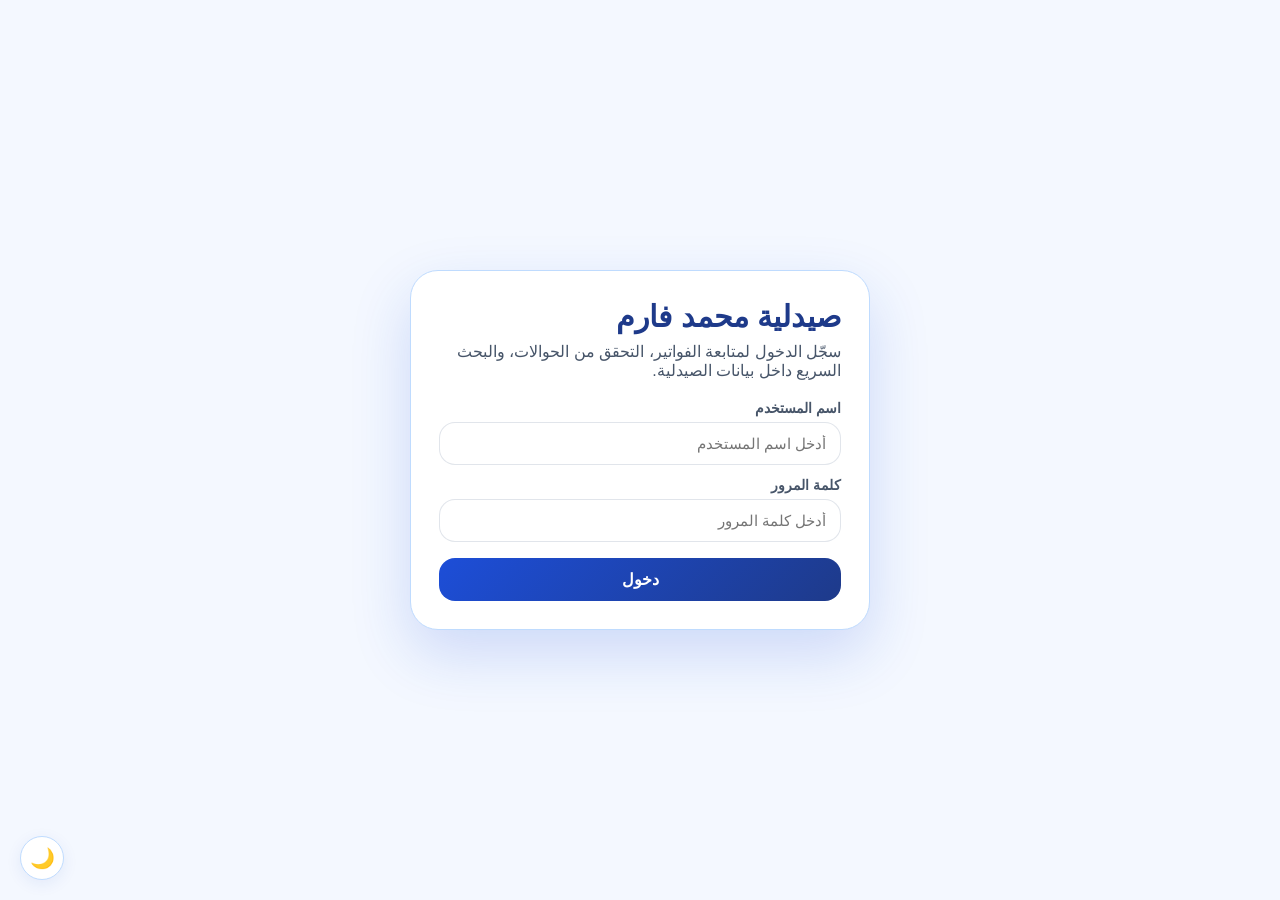
<file: pharmacy_mohamed_pharm/index.html>
<!DOCTYPE html>
<html lang="ar" dir="rtl">
<head>
  <meta charset="UTF-8" />
  <meta name="viewport" content="width=device-width, initial-scale=1.0" />
  <title>صيدلية محمد فارم</title>
  <link rel="preconnect" href="https://fonts.googleapis.com">
  <link rel="preconnect" href="https://fonts.gstatic.com" crossorigin>
  <link href="https://fonts.googleapis.com/css2?family=Cairo:wght@400;700&display=swap" rel="stylesheet">
  <link rel="stylesheet" href="assets/css/style.css?v=20260525-perf">
</head>
<body>

<header id="appShellHeader" class="app-shell-header hidden">
  <div class="app-shell-brand">
    <span class="shell-eyebrow">نظام إدارة الصيدلية</span>
    <h1 data-pharmacy-name>صيدلية محمد فارم</h1>
    <p id="headerContextText">متابعة الفواتير والديون والتحويلات والمزامنة من شاشة واحدة.</p>
  </div>
  <div class="app-shell-actions">
    <div class="shell-status-card">
      <span>آخر مزامنة: <strong id="headerLastSyncAt">-</strong></span>
      <span>عمليات معلّقة: <strong id="headerPendingOperations">0</strong></span>
      <span>إشعارات الفرع: <strong id="headerNotificationsCount">0</strong></span>
    </div>
    <button id="headerNotificationsButton" class="btn btn-light" type="button" onclick="showPage('notificationsPage')">الإشعارات</button>
    <button id="headerSyncButton" class="btn btn-primary" type="button" onclick="syncNow()">مزامنة</button>
  </div>
</header>

<section id="globalNotificationBanner" class="notification-banner hidden"></section>

<main id="dashboardPage" class="app hidden">
  <div class="topbar">
    <div>
      <div class="brand">لوحة التحكم</div>
      <p class="topbar-note">متابعة حالة الفواتير الجاهزة، الديون، والتحويلات التي تنتظر التحقق.</p>
    </div>
    <div class="quick-links">
      <div class="branch-badge">الفرع: <span class="current-branch">جميع الفروع</span></div>
      <div class="role-badge">الدور: <span class="current-role">مدير</span></div>
      <div class="role-badge">المستخدم: <span class="current-user">admin</span></div>
      <button class="btn btn-light" type="button" onclick="logout()">تبديل المستخدم</button>
    </div>
  </div>

  <section class="grid grid-4">
    <div class="card stat-card"><h3>مبيعات اليوم</h3><div class="value" id="dashboardSalesValue">₪ 0</div></div>
    <div class="card stat-card"><h3>الربح المرحّل</h3><div class="value" id="dashboardProfitValue">₪ 0</div></div>
    <div class="card stat-card"><h3>الفواتير الجاهزة</h3><div class="value" id="dashboardInvoicesValue">0</div></div>
    <div class="card stat-card"><h3>الديون الحالية</h3><div class="value" id="dashboardDebtsValue">₪ 0</div></div>
  </section>

  <section class="menu-grid">
    <div class="menu-card manager-only" onclick="showPage('salesPage')"><div class="icon">🧾</div><div class="title">المبيعات</div></div>
    <div class="menu-card" onclick="showPage('myInvoicesPage')"><div class="icon">📑</div><div class="title">الفواتير</div></div>
    <div class="menu-card" onclick="showPage('debtsPage')"><div class="icon">💰</div><div class="title">الديون والتحصيل</div></div>
    <div class="menu-card manager-only" onclick="showPage('verificationPage')"><div class="icon">✅</div><div class="title">التحقق من الحوالات</div></div>
    <div class="menu-card stock-only" onclick="showPage('stockPage')"><div class="icon">📦</div><div class="title">المخزون</div></div>
    <div class="menu-card stock-only" onclick="showPage('productsPage')"><div class="icon">💊</div><div class="title">الأدوية</div></div>
    <div class="menu-card stock-only" onclick="showPage('stockEntryPage')"><div class="icon">📋</div><div class="title">طلبيات المخزن</div></div>
    <div class="menu-card manager-only" onclick="showPage('reportsPage')"><div class="icon">📈</div><div class="title">التقارير</div></div>
    <div class="menu-card manager-only" onclick="showPage('usersPage')"><div class="icon">👤</div><div class="title">المستخدمون</div></div>
    <div class="menu-card manager-only" onclick="showPage('branchesPage')"><div class="icon">🏬</div><div class="title">الفروع</div></div>
    <div class="menu-card manager-only" onclick="showPage('settingsPage')"><div class="icon">⚙️</div><div class="title">الإعدادات</div></div>
  </section>
</main>

<main id="salesPage" class="app hidden">
  <div class="topbar">
    <div>
      <div class="brand">صفحة المبيعات</div>
      <p class="topbar-note">اختر اسم الزبون وطريقة الدفع ثم أضف الأدوية. الدفع بالحوالة يُرسل مباشرة إلى شاشة التحقق.</p>
    </div>
    <div class="quick-links">
      <span class="role-badge">الدور: <span class="current-role">بائع</span></span>
      <span class="branch-badge">الفرع: <span class="current-branch">الشاطئ</span></span>
      <span class="branch-badge manager-only">جهة البيع: <span id="currentSaleScope">المخزن المركزي</span></span>
      <span class="role-badge">المستخدم: <span class="current-user">seller1</span></span>
      <button id="salesInvoicesButton" class="btn btn-light" type="button" onclick="showPage('myInvoicesPage')">فواتير الفرع</button>
      <button class="btn btn-light" type="button" onclick="showPage('productsPage')">الأدوية</button>
      <button class="btn btn-light" type="button" onclick="showPage('debtsPage')">الديون</button>
      <button class="btn btn-light manager-only" type="button" onclick="showPage('verificationPage')">التحقق</button>
      <button class="btn btn-light manager-only" type="button" onclick="showPage('dashboardPage')">الرئيسية</button>
      <button class="btn btn-light" type="button" onclick="logout()">تبديل المستخدم</button>
    </div>
  </div>

  <div class="sale-layout">
    <div class="card">
      <div class="section-title">إعداد الفاتورة</div>
      <div class="form-grid">
        <div class="field manager-only">
          <label for="saleScopeTypeSelect">مصدر البيع</label>
          <select id="saleScopeTypeSelect">
            <option value="warehouse">المخزن المركزي</option>
            <option value="branch">فرع محدد</option>
          </select>
        </div>
        <div id="saleScopeBranchField" class="field manager-only hidden">
          <label for="saleScopeBranchSelect">اختر الفرع</label>
          <select id="saleScopeBranchSelect"></select>
        </div>
        <div class="field">
          <label for="saleCustomerNameInput">اسم صاحب الفاتورة</label>
          <input id="saleCustomerNameInput" type="text" placeholder="مثال: محمد أحمد">
        </div>
        <div class="field">
          <label for="saleCustomerPhoneInput">رقم الهاتف</label>
          <input id="saleCustomerPhoneInput" type="text" placeholder="اختياري">
        </div>
        <div class="field">
          <label for="salePaymentMethodSelect">طريقة الدفع</label>
          <select id="salePaymentMethodSelect">
            <option value="cash">نقدي</option>
            <option value="debt">دين</option>
            <option value="transfer">حوالة / تحويل</option>
          </select>
        </div>
        <div class="field">
          <label for="saleProductSearchInput">بحث عن الدواء</label>
          <input id="saleProductSearchInput" type="search" placeholder="اكتب اسم الدواء للبحث">
        </div>
        <div class="field">
          <label for="saleProductSelect">اسم الدواء</label>
          <select id="saleProductSelect"></select>
        </div>
        <div class="field">
          <label for="saleTypeSelect">نوع البيع</label>
          <select id="saleTypeSelect">
            <option>حبة</option>
            <option>شريط</option>
            <option>علبة</option>
            <option>إبرة</option>
          </select>
        </div>
        <div class="field">
          <label for="saleQuantityInput">الكمية</label>
          <input type="number" id="saleQuantityInput" value="1" min="1">
        </div>
        <div class="field">
          <label for="salePriceInput">سعر بيع الوحدة</label>
          <input type="text" id="salePriceInput" inputmode="decimal" placeholder="مثال: 7 أو 8">
        </div>
        <div class="field manager-only">
          <label for="salePurchasePriceInput">سعر الشراء</label>
          <input type="text" id="salePurchasePriceInput" readonly>
        </div>
        <div class="field manager-only">
          <label for="saleProfitInput">ربح السطر</label>
          <input type="text" id="saleProfitInput" readonly>
        </div>
        <div class="field">
          <label for="saleLineTotalInput">إجمالي السطر</label>
          <input type="text" id="saleLineTotalInput" readonly>
        </div>
      </div>
      <div class="info-strip">
        <span class="info-chip">الحوالة تنتظر تأكيدًا قبل أن تصبح فاتورة جاهزة</span>
        <span class="info-chip">الدين يحتاج اسم زبون حتى يسهل البحث والسداد لاحقًا</span>
      </div>
      <p id="managerSaleScopeNote" class="page-note manager-only">المدير يمكنه البيع من المخزن المركزي أو من أي فرع يحدده من هذه الشاشة.</p>
      <button class="btn btn-primary" type="button" onclick="addCurrentSaleItem()">إضافة إلى الفاتورة</button>
    </div>

    <div class="card">
      <div class="section-title">الفاتورة الحالية</div>
      <div class="summary-grid">
        <div class="summary-tile">
          <span>اسم الزبون</span>
          <strong id="currentInvoiceCustomerValue">-</strong>
        </div>
        <div class="summary-tile">
          <span>طريقة الدفع</span>
          <strong id="currentInvoicePaymentValue">نقدي</strong>
        </div>
      </div>
      <table>
        <thead>
          <tr><th>الدواء</th><th>النوع</th><th>الكمية</th><th>سعر الوحدة</th><th>الإجمالي</th><th>حذف</th></tr>
        </thead>
        <tbody id="currentInvoiceItemsBody"></tbody>
      </table>
      <div class="total-box">
        <div class="total-line"><span>عدد الأصناف</span><strong id="currentInvoiceItemsCount">0</strong></div>
        <div class="total-line"><span>إجمالي الفاتورة</span><strong id="currentInvoiceTotalValue">₪ 0</strong></div>
        <div class="total-line manager-only"><span>إجمالي الربح</span><strong id="currentInvoiceProfitValue">₪ 0</strong></div>
      </div>
      <p id="saleSaveMessage" class="page-note hidden"></p>
      <p class="page-note">احفظ الفاتورة بعد إنهاء جميع الأصناف. فواتير الحوالة ستظهر في شاشة التحقق حتى يتم اعتمادها.</p>
      <div class="actions">
        <button class="btn btn-primary" type="button" onclick="saveCurrentSaleInvoice()">حفظ الفاتورة</button>
        <button class="btn btn-success" type="button" onclick="showPage('invoicePage')">عرض آخر فاتورة</button>
        <button class="btn btn-warning" type="button" onclick="clearCurrentSaleInvoice()">تفريغ الفاتورة</button>
      </div>
    </div>
  </div>

  <div class="mobile-nav seller-only">
    <button type="button" onclick="showPage('salesPage')">المبيعات</button>
    <button type="button" onclick="showPage('productsPage')">الأدوية</button>
    <button type="button" onclick="showPage('myInvoicesPage')">الفواتير</button>
    <button type="button" onclick="showPage('debtsPage')">الديون</button>
    <button type="button" onclick="logout()">خروج</button>
  </div>
</main>

<main id="myInvoicesPage" class="app hidden">
  <div class="topbar">
    <div>
      <div id="myInvoicesPageTitle" class="brand">فواتير الفرع</div>
      <p class="topbar-note">ابحث باسم الزبون أو رقم الفاتورة لتصل إلى أي فاتورة دين أو دفع بسرعة.</p>
    </div>
    <div class="quick-links">
      <button class="btn btn-light" type="button" onclick="showPage(getHomePage())">رجوع</button>
    </div>
  </div>
  <div class="card toolbar-card">
    <div class="field">
      <label for="invoiceSearchInput">بحث عن فاتورة</label>
      <input id="invoiceSearchInput" type="search" placeholder="اسم الزبون، رقم الفاتورة، الهاتف">
    </div>
  </div>
  <div id="myInvoicesList" class="invoice-list"></div>
</main>

<main id="notificationsPage" class="app hidden">
  <div class="topbar">
    <div>
      <div class="brand">إشعارات الفروع</div>
      <p class="topbar-note">أي توريد داخلي مكتمل للفرع يظهر هنا فورًا حتى لا يفوت أحد من الفريق.</p>
    </div>
    <div class="quick-links">
      <button class="btn btn-light" type="button" onclick="markAllVisibleNotificationsRead()">تحديد الكل كمقروء</button>
      <button class="btn btn-light" type="button" onclick="showPage(getHomePage())">رجوع</button>
    </div>
  </div>
  <div id="notificationsList" class="invoice-list"></div>
</main>

<main id="verificationPage" class="app hidden manager-only">
  <div class="topbar">
    <div>
      <div class="brand">واجهة التحقق</div>
      <p class="topbar-note">كل حوالة جديدة تبقى هنا حتى تتأكد من وصولها، وبعدها تتحول إلى فاتورة جاهزة.</p>
    </div>
    <div class="quick-links">
      <button class="btn btn-light" type="button" onclick="showPage('dashboardPage')">رجوع</button>
    </div>
  </div>
  <div class="card toolbar-card">
    <div class="field">
      <label for="verificationSearchInput">بحث داخل التحويلات</label>
      <input id="verificationSearchInput" type="search" placeholder="اسم الزبون أو رقم الفاتورة أو البائع">
    </div>
  </div>
  <div class="card">
    <table>
      <thead>
        <tr><th>رقم الفاتورة</th><th>الزبون</th><th>الفرع</th><th>الموظف</th><th>الإجمالي</th><th>التاريخ</th><th>الحالة</th><th>إجراء</th></tr>
      </thead>
      <tbody id="verificationTableBody"></tbody>
    </table>
  </div>
</main>

<main id="invoicePage" class="app hidden">
  <div class="topbar">
    <div>
      <div class="brand">تفاصيل الفاتورة</div>
      <p class="topbar-note">عرض كامل لبيانات الزبون والأصناف وطريقة الدفع وحالة الفاتورة.</p>
    </div>
    <div class="quick-links">
      <button class="btn btn-light" type="button" onclick="goBackFromInvoicePage()">رجوع</button>
    </div>
  </div>
  <div class="card">
    <div class="grid grid-3 details-grid">
      <div><strong>رقم الفاتورة:</strong> <span id="invoiceNumberValue">-</span></div>
      <div><strong>الفرع:</strong> <span id="invoiceBranchValue">-</span></div>
      <div><strong>الموظف:</strong> <span id="invoiceUserValue">-</span></div>
      <div><strong>الزبون:</strong> <span id="invoiceCustomerValue">-</span></div>
      <div><strong>الهاتف:</strong> <span id="invoicePhoneValue">-</span></div>
      <div><strong>التاريخ:</strong> <span id="invoiceDateValue">-</span></div>
    </div>
    <div class="detail-status-row">
      <div class="total-line"><span>حالة الفاتورة</span><span id="invoiceTypeValue" class="tag tag-paid">-</span></div>
      <div class="total-line"><span>طريقة الدفع</span><strong id="invoicePaymentMethodValue">-</strong></div>
    </div>
    <p id="invoiceStatusNote" class="page-note"></p>
    <table>
      <thead><tr><th>الدواء</th><th>نوع البيع</th><th>الكمية</th><th>سعر البيع</th><th class="manager-only">الربح</th></tr></thead>
      <tbody id="invoiceDetailsBody"></tbody>
    </table>
    <div class="total-box">
      <div class="total-line"><span>إجمالي الفاتورة</span><strong id="invoiceTotalValue">₪ 0</strong></div>
      <div class="total-line manager-only"><span>إجمالي الربح</span><strong id="invoiceProfitValue">₪ 0</strong></div>
    </div>
  </div>
</main>

<main id="stockPage" class="app hidden stock-only">
  <div class="topbar">
    <div>
      <div class="brand">المخزون</div>
      <p class="topbar-note">متابعة الكميات المتوفرة وأسعار الشراء والجملة والبيع وتاريخ الانتهاء من شاشة واحدة.</p>
    </div>
    <div class="quick-links">
      <button class="btn btn-light" type="button" onclick="showPage(getHomePage())">رجوع</button>
    </div>
  </div>
  <div class="card toolbar-card">
    <div class="field">
      <label for="stockSearchInput">بحث داخل المخزون</label>
      <input id="stockSearchInput" type="search" placeholder="اسم الدواء أو الصنف أو تاريخ الانتهاء">
    </div>
  </div>
  <div class="card">
    <table>
      <thead><tr><th>الدواء</th><th>الكمية</th><th>سعر الشراء</th><th>سعر الجملة</th><th>سعر البيع</th><th>تاريخ الانتهاء</th><th>الحالة</th></tr></thead>
      <tbody id="stockTableBody"></tbody>
    </table>
  </div>
</main>

<main id="productsPage" class="app hidden">
  <div class="topbar">
    <div>
      <div class="brand">الأدوية والأصناف</div>
      <p id="productsPageNote" class="topbar-note">واجهة مرتبة لقراءة الأدوية الموجودة والبحث عنها حسب الاسم أو الصنف.</p>
    </div>
    <div class="quick-links">
      <button class="btn btn-light" type="button" onclick="showPage(getHomePage())">رجوع</button>
    </div>
  </div>
  <div class="card toolbar-card">
    <div class="field">
      <label for="productsSearchInput">بحث عن دواء</label>
      <input id="productsSearchInput" type="search" placeholder="اسم الدواء أو الصنف">
    </div>
  </div>
  <div class="card">
    <table>
      <thead><tr id="productsTableHeadRow"><th>الدواء</th><th>الصنف</th><th>شراء</th><th>جملة</th><th>بيع</th><th>المخزون</th><th>تاريخ الانتهاء</th></tr></thead>
      <tbody id="productsTableBody"></tbody>
    </table>
  </div>
</main>

<main id="stockEntryPage" class="app hidden stock-only">
  <div class="topbar">
    <div>
      <div class="brand">نظام طلبيات المخزن</div>
      <p class="topbar-note">أنشئ طلبية للفروع أو طلبية جملة خارجية، ثم تابع حالتها من التحضير حتى التسليم.</p>
    </div>
    <div class="quick-links">
      <button class="btn btn-light" type="button" onclick="showPage('dashboardPage')">رجوع</button>
    </div>
  </div>
  <section class="grid grid-4">
    <div class="card stat-card"><h3>طلبات قيد التحضير</h3><div class="value" id="warehouseOrdersPendingCount">0</div></div>
    <div class="card stat-card"><h3>طلبيات الفروع</h3><div class="value" id="warehouseOrdersBranchCount">0</div></div>
    <div class="card stat-card"><h3>طلبيات الجملة</h3><div class="value" id="warehouseOrdersWholesaleCount">0</div></div>
    <div class="card stat-card"><h3>طلبات مكتملة</h3><div class="value" id="warehouseOrdersCompletedCount">0</div></div>
  </section>

  <div class="sale-layout" style="margin-top:16px;">
    <div class="card">
      <div class="section-title">إنشاء طلبية جديدة</div>
      <div class="form-grid">
        <div class="field">
          <label for="stockEntryDestinationTypeSelect">نوع الطلبية</label>
          <select id="stockEntryDestinationTypeSelect">
            <option value="branch">طلبية فرع</option>
            <option value="wholesale">طلبية جملة خارجية</option>
          </select>
        </div>
        <div id="stockEntryDestinationField" class="field">
          <label for="stockEntryDestinationSelect">الجهة</label>
          <select id="stockEntryDestinationSelect"></select>
        </div>
        <div id="wholesaleCustomerField" class="field hidden">
          <label for="stockOrderWholesaleCustomerInput">اسم العميل / المحل</label>
          <input id="stockOrderWholesaleCustomerInput" type="text" placeholder="مثال: مستودع الشفاء">
        </div>
        <div id="wholesalePhoneField" class="field hidden">
          <label for="stockOrderWholesalePhoneInput">رقم الهاتف</label>
          <input id="stockOrderWholesalePhoneInput" type="text" placeholder="اختياري">
        </div>
        <div class="field">
          <label for="stockOrderPrioritySelect">الأولوية</label>
          <select id="stockOrderPrioritySelect">
            <option value="normal">عادية</option>
            <option value="urgent">مستعجلة</option>
            <option value="scheduled">مجدولة</option>
          </select>
        </div>
        <div class="field">
          <label for="stockOrderReferenceInput">رقم مرجع</label>
          <input id="stockOrderReferenceInput" type="text" placeholder="اختياري">
        </div>
        <div class="field">
          <label for="stockEntryCategorySelect">الصنف</label>
          <select id="stockEntryCategorySelect"></select>
        </div>
        <div class="field">
          <label for="stockEntryProductSearchInput">بحث عن الدواء</label>
          <input id="stockEntryProductSearchInput" type="search" placeholder="اكتب اسم الدواء">
        </div>
        <div class="field">
          <label for="stockEntryProductSelect">الدواء</label>
          <select id="stockEntryProductSelect"></select>
        </div>
        <div class="field">
          <label for="stockOrderUnitSelect">الوحدة</label>
          <select id="stockOrderUnitSelect">
            <option>علبة</option>
            <option>شريط</option>
            <option>حبة</option>
            <option>إبرة</option>
          </select>
        </div>
        <div class="field">
          <label for="stockOrderQuantityInput">الكمية</label>
          <input id="stockOrderQuantityInput" type="number" value="1" min="1">
        </div>
        <div class="field">
          <label for="stockOrderPriceInput">سعر الوحدة</label>
          <input id="stockOrderPriceInput" type="text" placeholder="₪ 0.00" inputmode="decimal">
        </div>
        <div class="field">
          <label for="stockOrderExpiryDateInput">تاريخ الانتهاء</label>
          <input id="stockOrderExpiryDateInput" type="date">
        </div>
        <div class="field" style="grid-column:1 / -1;">
          <label for="stockOrderNotesInput">ملاحظات على الطلبية</label>
          <input id="stockOrderNotesInput" type="text" placeholder="أي تعليمات أو ملاحظات خاصة">
        </div>
      </div>
      <div class="info-strip">
        <span class="info-chip">طلبية الفرع تظهر باسم الفرع وتُتابع داخليًا</span>
        <span class="info-chip">طلبية الجملة الخارجية تحفظ باسم العميل ورقم هاتفه</span>
      </div>
      <button class="btn btn-primary" type="button" onclick="addCurrentWarehouseOrderItem()">إضافة صنف للطلبية</button>
    </div>

    <div class="card">
      <div class="section-title">الطلبية الحالية</div>
      <div class="summary-grid">
        <div class="summary-tile">
          <span>نوع الطلبية</span>
          <strong id="currentWarehouseOrderTypeValue">طلبية فرع</strong>
        </div>
        <div class="summary-tile">
          <span>الجهة</span>
          <strong id="currentWarehouseOrderDestinationValue">-</strong>
        </div>
      </div>
      <table>
        <thead>
          <tr><th>الدواء</th><th>الوحدة</th><th>الكمية</th><th>السعر</th><th>الانتهاء</th><th>الإجمالي</th><th>حذف</th></tr>
        </thead>
        <tbody id="currentWarehouseOrderItemsBody"></tbody>
      </table>
      <div class="total-box">
        <div class="total-line"><span>عدد الأصناف</span><strong id="currentWarehouseOrderItemsCount">0</strong></div>
        <div class="total-line"><span>إجمالي الطلبية</span><strong id="currentWarehouseOrderTotalValue">₪ 0</strong></div>
      </div>
      <p id="stockOrderSaveMessage" class="page-note hidden"></p>
      <div class="actions">
        <button class="btn btn-primary" type="button" onclick="saveCurrentWarehouseOrder()">حفظ الطلبية</button>
        <button class="btn btn-warning" type="button" onclick="clearCurrentWarehouseOrder()">تفريغ الطلبية</button>
      </div>
    </div>
  </div>

  <div class="card" style="margin-top:16px;">
    <div class="section-title">قائمة الطلبيات</div>
    <div class="form-grid">
      <div class="field">
        <label for="stockOrdersSearchInput">بحث عن طلبية</label>
        <input id="stockOrdersSearchInput" type="search" placeholder="رقم الطلبية أو الفرع أو عميل الجملة">
      </div>
      <div class="field">
        <label for="stockOrdersStatusFilter">حالة الطلبية</label>
        <select id="stockOrdersStatusFilter">
          <option value="all">كل الحالات</option>
          <option value="draft">قيد التحضير</option>
          <option value="processing">جارٍ التجهيز</option>
          <option value="completed">تم التسليم</option>
        </select>
      </div>
    </div>
    <div id="warehouseOrdersList" class="invoice-list" style="margin-top:16px;"></div>
  </div>
</main>

<main id="reportsPage" class="app hidden manager-only">
  <div class="topbar">
    <div>
      <div class="brand">التقارير</div>
      <p class="topbar-note">الأرقام هنا تعتمد فقط على الفواتير الجاهزة، بينما الحوالات المعلقة تبقى خارج الحساب حتى يتم اعتمادها.</p>
    </div>
    <div class="quick-links">
      <button class="btn btn-light" type="button" onclick="showPage('dashboardPage')">رجوع</button>
    </div>
  </div>
  <section class="grid grid-4">
    <div class="card stat-card"><h3>إجمالي اليوم</h3><div class="value" id="reportsSalesValue">₪ 0</div></div>
    <div class="card stat-card"><h3>إجمالي الربح</h3><div class="value" id="reportsProfitValue">₪ 0</div></div>
    <div class="card stat-card"><h3>إجمالي الديون</h3><div class="value" id="reportsDebtsValue">₪ 0</div></div>
    <div class="card stat-card"><h3>عدد الفواتير</h3><div class="value" id="reportsInvoicesValue">0</div></div>
  </section>
</main>

<main id="usersPage" class="app hidden manager-only">
  <div class="topbar">
    <div>
      <div class="brand">المستخدمون</div>
      <p class="topbar-note">القائمة جاهزة، وإضافة مستخدمين جدد يمكن أن نكملها لاحقًا على نفس البنية.</p>
    </div>
    <div class="quick-links">
      <button class="btn btn-light" type="button" onclick="showPage('dashboardPage')">رجوع</button>
    </div>
  </div>
  <div class="card">
    <table>
      <thead><tr><th>الاسم</th><th>اسم المستخدم</th><th>الدور</th><th>الفرع</th></tr></thead>
      <tbody id="usersTableBody"></tbody>
    </table>
  </div>
</main>

<main id="branchesPage" class="app hidden manager-only">
  <div class="topbar">
    <div>
      <div class="brand">الفروع</div>
      <p class="topbar-note">المدير يرى كل فواتير الفروع، بينما كل فرع يرى فواتيره الخاصة للبحث عن ديون أو مراجعة مبيعاته.</p>
    </div>
    <div class="quick-links">
      <button class="btn btn-light" type="button" onclick="showPage('dashboardPage')">رجوع</button>
    </div>
  </div>
  <div class="card">
    <div class="section-title">قائمة الفروع</div>
    <table>
      <thead><tr><th>الفرع</th><th>العنوان</th><th>الحالة</th><th>عدد البائعين</th><th>عدد الفواتير</th></tr></thead>
      <tbody id="branchesTableBody"></tbody>
    </table>
  </div>
  <div class="card" style="margin-top:16px;">
    <div class="section-title">فواتير الفروع حسب البائعين</div>
    <p class="page-note">الفواتير المعلقة بانتظار التحقق لا تُحسب هنا إلا بعد اعتمادها.</p>
    <div id="branchInvoicesOverview" class="branch-overview-list"></div>
  </div>
</main>

<main id="settingsPage" class="app hidden manager-only">
  <div class="topbar">
    <div>
      <div class="brand">الإعدادات</div>
      <p class="topbar-note">من هنا تتابع اسم الصيدلية والعملة وآخر وقت مزامنة وعدد العمليات التي تنتظر رفعًا للجوال.</p>
    </div>
    <div class="quick-links">
      <button class="btn btn-light" type="button" onclick="showPage('dashboardPage')">رجوع</button>
    </div>
  </div>
  <div class="card">
    <div class="section-title">إعدادات النظام</div>
    <div class="form-grid">
      <div class="field"><label for="settingsPharmacyName">اسم الصيدلية</label><input id="settingsPharmacyName" type="text"></div>
      <div class="field"><label for="settingsCurrency">العملة</label><input id="settingsCurrency" type="text"></div>
      <div class="field"><label for="settingsLastSyncAt">آخر مزامنة</label><input id="settingsLastSyncAt" type="text" readonly></div>
      <div class="field"><label for="settingsPendingOperations">عمليات معلقة</label><input id="settingsPendingOperations" type="text" readonly></div>
    </div>
    <button class="btn btn-primary" type="button" onclick="syncNow()">مزامنة الآن</button>
  </div>
</main>

<button class="theme-toggle" id="themeToggle" type="button" title="تبديل الوضع">🌙</button>

<script defer src="assets/js/mock-data.js?v=20260525-perf"></script>
<script defer src="assets/js/app.js?v=20260525-perf"></script>
</body>
</html>
</file>
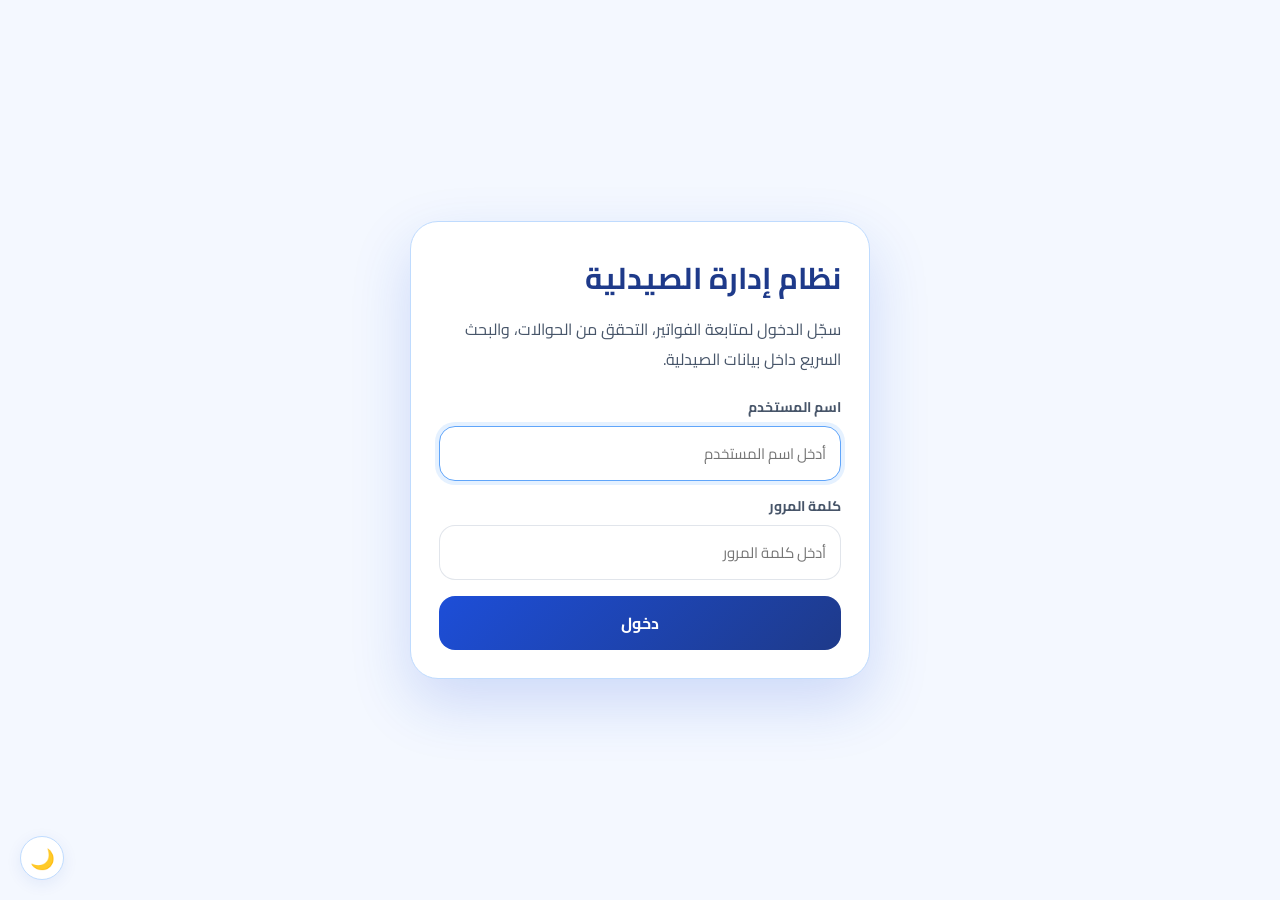
<file: pharmacy_mohamed_pharm/login.html>
<!DOCTYPE html>
<html lang="ar" dir="rtl">
<head>
  <meta charset="UTF-8" />
  <meta name="viewport" content="width=device-width, initial-scale=1.0" />
  <title>صيدلية محمد فارم - تسجيل الدخول</title>
  <link rel="preconnect" href="https://fonts.googleapis.com">
  <link rel="preconnect" href="https://fonts.gstatic.com" crossorigin>
  <link href="https://fonts.googleapis.com/css2?family=Cairo:wght@400;700&display=swap" rel="stylesheet">
  <link rel="stylesheet" href="assets/css/style.css?v=20260525-perf">
</head>
<body>

<section id="loginPage" class="login-wrap">
  <div class="login-card">
    <h1 data-pharmacy-name>صيدلية محمد فارم</h1>
    <p>سجّل الدخول لمتابعة الفواتير، التحقق من الحوالات، والبحث السريع داخل بيانات الصيدلية.</p>

    <form id="loginForm" class="login-form">
      <div class="field">
        <label for="loginUsername">اسم المستخدم</label>
        <input id="loginUsername" name="username" type="text" placeholder="أدخل اسم المستخدم" autocomplete="username">
      </div>

      <div class="field" style="margin-top:12px;">
        <label for="loginPassword">كلمة المرور</label>
        <input id="loginPassword" name="password" type="password" placeholder="أدخل كلمة المرور" autocomplete="current-password">
      </div>

      <p id="loginError" class="login-error hidden">اسم المستخدم أو كلمة المرور غير صحيحة.</p>
      <button type="submit" class="btn btn-primary" style="margin-top:16px;">دخول</button>
    </form>
  </div>
</section>

<button class="theme-toggle" id="themeToggle" type="button" title="تبديل الوضع">🌙</button>

<script defer src="assets/js/mock-data.js?v=20260525-perf"></script>
<script defer src="assets/js/app.js?v=20260525-perf"></script>
</body>
</html>
</file>
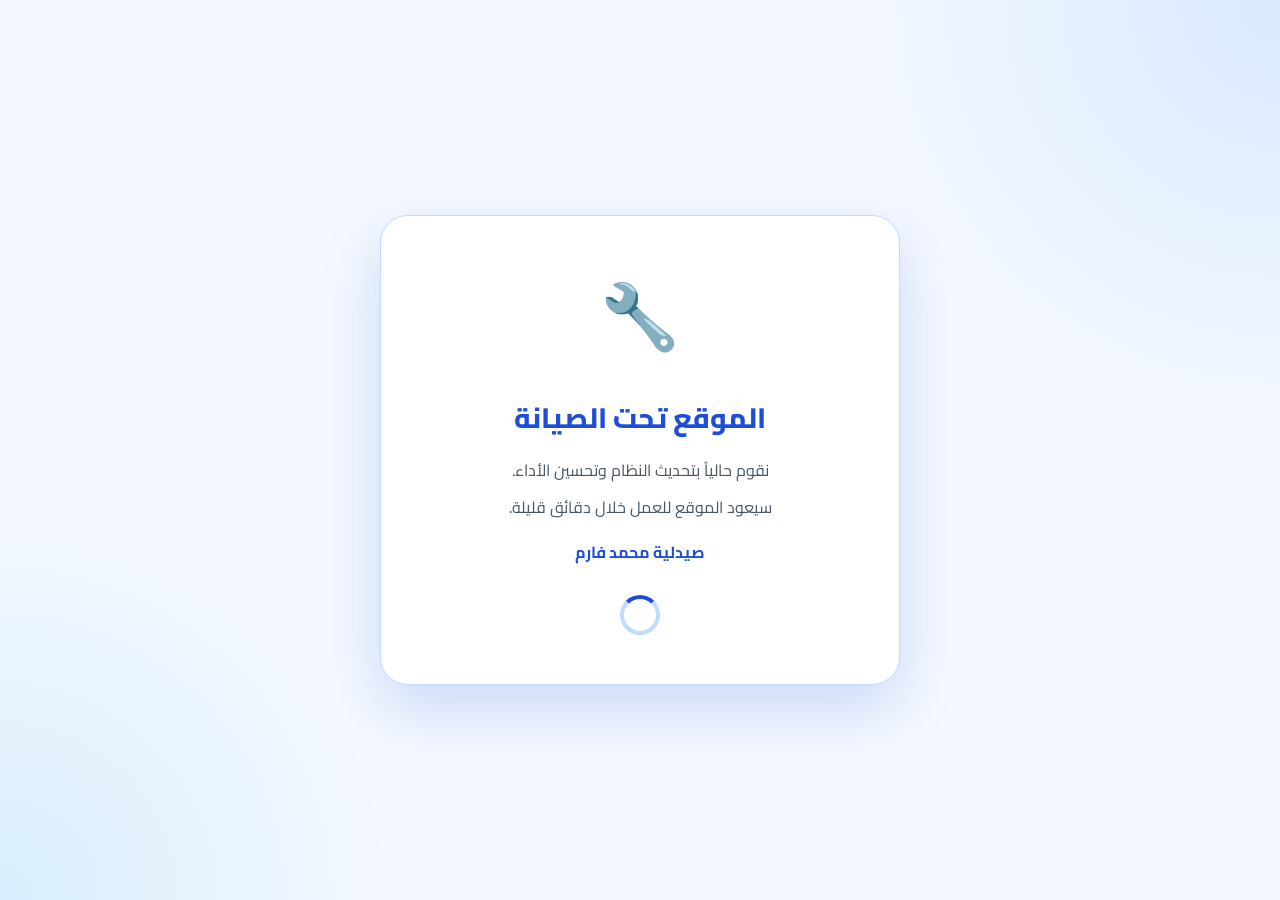
<file: pharmacy_mohamed_pharm/maintenance.html>
<!DOCTYPE html>
<html lang="ar" dir="rtl">
<head>
  <meta charset="UTF-8" />
  <meta name="viewport" content="width=device-width, initial-scale=1.0" />
  <title>صيدلية محمد فارم - صيانة</title>
  <link rel="preconnect" href="https://fonts.googleapis.com">
  <link rel="preconnect" href="https://fonts.gstatic.com" crossorigin>
  <link href="https://fonts.googleapis.com/css2?family=Cairo:wght@400;600;700;800&display=swap" rel="stylesheet">
  <style>
    :root {
      --primary: #1d4ed8;
      --primary-dark: #1e3a8a;
      --bg: #f4f8ff;
      --card: #ffffff;
      --dark: #0f172a;
      --muted: #475569;
      --border: #bfdbfe;
    }
    @media (prefers-color-scheme: dark) {
      :root {
        --bg: #0f172a;
        --card: #1e293b;
        --dark: #f1f5f9;
        --muted: #94a3b8;
        --border: #334155;
      }
    }
    * { box-sizing: border-box; margin: 0; padding: 0; font-family: 'Cairo', sans-serif; }
    body {
      background:
        radial-gradient(circle at top right, rgba(96,165,250,.18), transparent 28%),
        radial-gradient(circle at bottom left, rgba(14,165,233,.12), transparent 25%),
        linear-gradient(180deg, var(--bg) 0%, var(--bg) 100%);
      color: var(--dark);
      min-height: 100vh;
      display: flex;
      align-items: center;
      justify-content: center;
      padding: 24px;
    }
    .maintenance-card {
      width: 100%;
      max-width: 520px;
      background: var(--card);
      border-radius: 28px;
      box-shadow: 0 24px 60px rgba(29,78,216,.18);
      padding: 40px 32px;
      border: 1px solid var(--border);
      text-align: center;
    }
    .maintenance-icon {
      font-size: 64px;
      margin-bottom: 16px;
    }
    .maintenance-card h1 {
      color: var(--primary);
      font-size: 28px;
      margin-bottom: 12px;
      font-weight: 800;
    }
    .maintenance-card p {
      color: var(--muted);
      font-size: 16px;
      line-height: 1.8;
      margin-bottom: 8px;
    }
    .spinner {
      display: inline-block;
      width: 40px;
      height: 40px;
      border: 4px solid var(--border);
      border-top-color: var(--primary);
      border-radius: 50%;
      animation: spin 1s linear infinite;
      margin-top: 20px;
    }
    @keyframes spin {
      to { transform: rotate(360deg); }
    }
  </style>
</head>
<body>
  <div class="maintenance-card">
    <div class="maintenance-icon">🔧</div>
    <h1>الموقع تحت الصيانة</h1>
    <p>نقوم حالياً بتحديث النظام وتحسين الأداء.</p>
    <p>سيعود الموقع للعمل خلال دقائق قليلة.</p>
    <p style="margin-top: 16px; font-weight: 700; color: var(--primary);">صيدلية محمد فارم</p>
    <div class="spinner"></div>
  </div>
</body>
</html>
</file>
<file: pharmacy_mohamed_pharm/assets/css/style.css>
:root{
  --primary:#1d4ed8;
  --primary-dark:#1e3a8a;
  --primary-soft:#dbeafe;
  --secondary:#0f766e;
  --secondary-soft:#ccfbf1;
  --light:#eff6ff;
  --soft:#dbeafe;
  --success:#15803d;
  --warning:#d97706;
  --danger:#dc2626;
  --dark:#0f172a;
  --muted:#475569;
  --bg:#f4f8ff;
  --bg-alt:#eaf2ff;
  --card:#ffffff;
  --border:#bfdbfe;
  --shadow:0 4px 16px rgba(30, 64, 175, 0.08);
  --radius:22px;
  --input-bg:#fff;
  --table-border:rgba(191,219,254,.7);
  --menu-card-bg:linear-gradient(180deg, rgba(255,255,255,.98), rgba(239,246,255,.88));
  --summary-bg:linear-gradient(180deg, #eff6ff, #f8fbff);
  --header-gradient:linear-gradient(135deg, rgba(29,78,216,.96), rgba(14,116,144,.92));
}

@media (prefers-color-scheme: dark){
  :root:not([data-theme="light"]){
    --primary:#60a5fa;
    --primary-dark:#93c5fd;
    --primary-soft:#1e3a5f;
    --secondary:#2dd4bf;
    --secondary-soft:#134e4a;
    --light:#1e293b;
    --soft:#1e3a5f;
    --success:#4ade80;
    --warning:#fbbf24;
    --danger:#f87171;
    --dark:#f1f5f9;
    --muted:#94a3b8;
    --bg:#0f172a;
    --bg-alt:#1e293b;
    --card:rgba(30,41,59,.92);
    --border:#334155;
    --shadow:0 4px 16px rgba(0, 0, 0, 0.2);
    --input-bg:#1e293b;
    --table-border:rgba(51,65,85,.7);
    --menu-card-bg:linear-gradient(180deg, rgba(30,41,59,.98), rgba(15,23,42,.88));
    --summary-bg:linear-gradient(180deg, #1e293b, #0f172a);
    --header-gradient:linear-gradient(135deg, rgba(37,99,235,.96), rgba(20,184,166,.92));
  }
}
[data-theme="dark"]{
  --primary:#60a5fa;
  --primary-dark:#93c5fd;
  --primary-soft:#1e3a5f;
  --secondary:#2dd4bf;
  --secondary-soft:#134e4a;
  --light:#1e293b;
  --soft:#1e3a5f;
  --success:#4ade80;
  --warning:#fbbf24;
  --danger:#f87171;
  --dark:#f1f5f9;
  --muted:#94a3b8;
  --bg:#0f172a;
  --bg-alt:#1e293b;
  --card:rgba(30,41,59,.92);
  --border:#334155;
  --shadow:0 4px 16px rgba(0, 0, 0, 0.2);
  --input-bg:#1e293b;
  --table-border:rgba(51,65,85,.7);
  --menu-card-bg:linear-gradient(180deg, rgba(30,41,59,.98), rgba(15,23,42,.88));
  --summary-bg:linear-gradient(180deg, #1e293b, #0f172a);
  --header-gradient:linear-gradient(135deg, rgba(37,99,235,.96), rgba(20,184,166,.92));
}

*{box-sizing:border-box;margin:0;padding:0;font-family:'Cairo',sans-serif}
html{text-rendering:optimizeSpeed}
body{
  background:var(--bg);
  color:var(--dark);
  min-height:100vh;
}
a{text-decoration:none;color:inherit}
button,input,select,textarea{font:inherit}
.hidden{display:none!important}

.app-shell-header{
  max-width:1280px;
  margin:18px auto 0;
  padding:18px 22px;
  border-radius:28px;
  background:var(--header-gradient);
  color:#fff;
  box-shadow:0 4px 20px rgba(29,78,216,.16);
  display:flex;
  align-items:center;
  justify-content:space-between;
  gap:18px;
  position:sticky;
  top:14px;
  z-index:25;

}
.app-shell-brand h1{
  font-size:30px;
  font-weight:700;
  margin-top:4px;
}
.shell-eyebrow{
  display:inline-flex;
  padding:6px 12px;
  border-radius:999px;
  background:rgba(255,255,255,.16);
  font-size:13px;
  font-weight:700;
}
#headerContextText{
  margin-top:8px;
  color:rgba(255,255,255,.84);
  font-size:14px;
}
.app-shell-actions{
  display:flex;
  align-items:center;
  gap:12px;
  flex-wrap:wrap;
}
.shell-status-card{
  display:grid;
  gap:6px;
  padding:12px 16px;
  border-radius:18px;
  background:rgba(255,255,255,.14);
  min-width:240px;
  font-size:14px;
}
.notification-banner{
  max-width:1280px;
  margin:12px auto 0;
  padding:0 16px;
}
.notification-banner-card{
  border-color:#fecaca;
  background:linear-gradient(180deg, #fff7ed, #ffffff);
}

.app{
  max-width:1280px;
  margin:0 auto;
  padding:22px 16px 28px;
}

.topbar{
  display:flex;
  align-items:flex-start;
  justify-content:space-between;
  gap:14px;
  margin-bottom:18px;
  flex-wrap:wrap;
}
.brand{
  font-size:24px;
  font-weight:700;
  color:var(--primary-dark);
  margin-bottom:4px;
}
.topbar-note{
  color:var(--muted);
  font-size:14px;
}
.branch-badge,.role-badge,.status-badge{
  display:inline-flex;
  align-items:center;
  gap:6px;
  background:var(--soft);
  color:var(--primary-dark);
  padding:9px 14px;
  border-radius:999px;
  font-size:14px;
  font-weight:700;
  border:1px solid var(--border);
}
.quick-links{
  display:flex;
  gap:10px;
  flex-wrap:wrap;
  align-items:center;
}
.quick-links .btn{width:auto}

.grid{display:grid;gap:16px}
.grid-4{grid-template-columns:repeat(4,1fr)}
.grid-3{grid-template-columns:repeat(3,1fr)}
.grid-2{grid-template-columns:repeat(2,1fr)}

.card,.branch-overview-card,.seller-overview-card,.list-card{
  background:var(--card);
  border:1px solid var(--border);
  border-radius:var(--radius);
  box-shadow:var(--shadow);
}
.card{padding:18px}
.list-card{padding:16px}
.branch-overview-card,.seller-overview-card{padding:18px}

.stat-card{
  position:relative;
  overflow:hidden;
}
.stat-card::after{
  content:"";
  position:absolute;
  inset:auto -24px -28px auto;
  width:120px;
  height:120px;
  border-radius:50%;
  background:radial-gradient(circle, rgba(59,130,246,.18), transparent 72%);
}
.stat-card h3{
  color:var(--muted);
  font-size:14px;
  margin-bottom:8px;
}
.stat-card .value{
  font-size:28px;
  font-weight:700;
  color:var(--dark);
}

.btn{
  border:none;
  outline:none;
  border-radius:16px;
  padding:12px 16px;
  cursor:pointer;
  font-weight:700;
  transition:background .2s ease;
  width:100%;
}
.btn:hover{
  box-shadow:0 4px 12px rgba(15,23,42,.10);
}
.btn:disabled{
  cursor:not-allowed;
  opacity:.65;
  transform:none;
  box-shadow:none;
}
.btn-primary{background:linear-gradient(135deg, var(--primary), var(--primary-dark));color:#fff}
.btn-secondary{background:linear-gradient(135deg, var(--secondary), #115e59);color:#fff}
.btn-success{background:linear-gradient(135deg, #16a34a, var(--success));color:#fff}
.btn-warning{background:linear-gradient(135deg, #f59e0b, var(--warning));color:#fff}
.btn-danger{background:linear-gradient(135deg, #ef4444, var(--danger));color:#fff}
.btn-light{
  background:var(--card);
  color:var(--primary-dark);
  border:1px solid var(--border);
}

.menu-grid{
  display:grid;
  grid-template-columns:repeat(4,1fr);
  gap:14px;
  margin-top:18px;
}
.menu-card{
  background:var(--menu-card-bg);
  border:1px solid var(--border);
  border-radius:22px;
  padding:20px;
  text-align:center;
  box-shadow:var(--shadow);
  cursor:pointer;
  transition:border-color .2s ease;
}
.menu-card:hover{
  border-color:#93c5fd;
}
.menu-card .icon{
  font-size:30px;
  margin-bottom:10px;
}
.menu-card .title{
  font-weight:700;
  font-size:16px;
  color:var(--primary-dark);
}

.section-title{
  font-size:21px;
  font-weight:700;
  margin-bottom:16px;
  color:var(--primary-dark);
}

.toolbar-card{margin-bottom:16px}
.form-grid{
  display:grid;
  grid-template-columns:repeat(2,1fr);
  gap:12px;
}
.field{
  display:flex;
  flex-direction:column;
  gap:6px;
}
.field label{
  font-size:14px;
  color:var(--muted);
  font-weight:700;
}
.field input,.field select,.field textarea{
  border:1px solid rgba(148,163,184,.28);
  background:var(--input-bg);
  border-radius:16px;
  padding:12px 14px;
  font-size:15px;
  outline:none;
  color:var(--dark);
}
.field input:focus,.field select:focus,.field textarea:focus{
  border-color:#60a5fa;
  box-shadow:0 0 0 4px rgba(96,165,250,.16);
}

.info-strip{
  display:flex;
  gap:10px;
  flex-wrap:wrap;
  margin:14px 0;
}
.info-chip{
  display:inline-flex;
  align-items:center;
  gap:8px;
  padding:8px 12px;
  border-radius:999px;
  background:var(--light);
  color:var(--primary-dark);
  font-size:13px;
  font-weight:700;
  border:1px solid var(--border);
}

.sale-layout{
  display:grid;
  grid-template-columns:1.2fr .9fr;
  gap:16px;
}
.summary-grid{
  display:grid;
  grid-template-columns:repeat(2,1fr);
  gap:10px;
  margin-bottom:14px;
}
.summary-tile{
  padding:12px 14px;
  border-radius:18px;
  background:var(--summary-bg);
  border:1px solid var(--border);
  display:grid;
  gap:4px;
}
.summary-tile span{
  color:var(--muted);
  font-size:13px;
}
.summary-tile strong{
  color:var(--primary-dark);
  font-size:16px;
}

.details-grid{
  margin-bottom:14px;
}
.details-grid div{
  padding:12px 14px;
  border-radius:16px;
  background:var(--light);
  border:1px solid var(--border);
}
.detail-status-row{
  display:grid;
  grid-template-columns:repeat(2,1fr);
  gap:10px;
  margin-bottom:12px;
}

table{width:100%;border-collapse:collapse}
table th,table td{
  padding:12px;
  border-bottom:1px solid var(--table-border);
  text-align:right;
  font-size:14px;
  vertical-align:top;
}
table th{
  color:var(--muted);
  font-weight:700;
}

.total-box{
  display:grid;
  gap:10px;
  margin-top:14px;
}
.total-line{
  display:flex;
  justify-content:space-between;
  align-items:center;
  padding:12px 14px;
  background:var(--summary-bg);
  border-radius:16px;
  border:1px solid var(--border);
}

.tag{
  display:inline-flex;
  align-items:center;
  justify-content:center;
  padding:6px 10px;
  border-radius:999px;
  font-size:12px;
  font-weight:700;
  white-space:nowrap;
}
.tag-paid{background:#dcfce7;color:#166534}
.tag-debt{background:#ffedd5;color:#9a3412}
.tag-low{background:#fef3c7;color:#92400e}
.tag-pending{background:#dbeafe;color:#1d4ed8}
.tag-partial{background:#ede9fe;color:#6d28d9}

.login-wrap{
  min-height:100vh;
  display:flex;
  align-items:center;
  justify-content:center;
  padding:24px;
}
.login-card{
  width:100%;
  max-width:460px;
  background:var(--card);
  border-radius:28px;
  box-shadow:0 24px 60px rgba(29,78,216,.18);
  padding:28px;
  border:1px solid var(--border);
}
.login-card h1{
  color:var(--primary-dark);
  font-size:30px;
  margin-bottom:8px;
}
.login-card p{
  color:var(--muted);
  margin-bottom:20px;
}
.login-error{
  margin-top:14px;
  color:var(--danger)!important;
  background:var(--light);
  border:1px solid var(--border);
  border-radius:16px;
  padding:12px 14px;
  font-size:14px;
  font-weight:700;
}

.actions{
  display:grid;
  grid-template-columns:repeat(2,1fr);
  gap:10px;
  margin-top:14px;
}
.mobile-nav{
  position:sticky;
  bottom:0;
  background:var(--card);
  border:1px solid var(--border);
  display:none;
  grid-template-columns:repeat(auto-fit,minmax(78px,1fr));
  gap:8px;
  padding:10px;
  margin-top:20px;
  border-radius:20px;
  box-shadow:var(--shadow);
}
.mobile-nav button{
  border:none;
  background:var(--light);
  color:var(--primary-dark);
  padding:10px;
  border-radius:14px;
  font-weight:700;
  cursor:pointer;
}

.theme-toggle{
  position:fixed;
  bottom:20px;
  left:20px;
  z-index:100;
  width:44px;
  height:44px;
  border-radius:50%;
  border:1px solid var(--border);
  background:var(--card);
  color:var(--dark);
  font-size:20px;
  cursor:pointer;
  box-shadow:var(--shadow);
  display:flex;
  align-items:center;
  justify-content:center;
  transition:transform .2s ease;
}
.theme-toggle:hover{
  transform:scale(1.1);
}

.invoice-list,.branch-overview-list,.branch-sellers-list,.seller-invoices-list{
  display:grid;
  gap:12px;
}
.list-card h4{
  margin-bottom:8px;
  color:var(--primary-dark);
}
.notification-card-unread{
  border-color:#fca5a5;
  background:linear-gradient(180deg, #fff7ed, #ffffff);
}
.invoice-clickable{
  cursor:pointer;
  transition:transform .2s ease, border-color .2s ease;
}
.invoice-clickable:hover{
  transform:translateY(-1px);
  border-color:#93c5fd;
}
.list-meta,.branch-overview-stats,.seller-overview-meta{
  display:flex;
  gap:8px;
  flex-wrap:wrap;
  color:var(--muted);
  font-size:14px;
  margin-bottom:10px;
}
.page-note{
  color:var(--muted);
  font-size:14px;
  margin-top:8px;
}
.page-note-success{color:var(--success);font-weight:700}
.page-note-error{color:var(--danger);font-weight:700}
.sale-item-source{
  font-size:12px;
  color:var(--primary-dark);
  margin-top:4px;
}
.invoice-remove-btn{
  width:auto;
  padding:8px 12px;
}
.branch-overview-header{
  display:flex;
  align-items:flex-start;
  justify-content:space-between;
  gap:12px;
  flex-wrap:wrap;
  margin-bottom:12px;
}
.branch-overview-header h4{
  color:var(--primary-dark);
  margin:0;
}
.table-actions{
  display:flex;
  gap:8px;
  flex-wrap:wrap;
}
.table-actions:empty{
  display:none;
}
.table-actions .btn{
  width:auto;
  padding:8px 12px;
  border-radius:12px;
  min-width:110px;
}

@media (max-width: 1100px){
  .grid-4,.menu-grid{grid-template-columns:repeat(2,1fr)}
  .sale-layout{grid-template-columns:1fr}
  .app-shell-header{position:static}
}

@media (max-width: 760px){
  .app-shell-header{
    margin:12px;
    padding:16px;
    border-radius:24px;
  }
  .app-shell-brand h1{font-size:24px}
  .grid-4,.grid-3,.grid-2,.menu-grid,.form-grid,.actions,.summary-grid,.detail-status-row{
    grid-template-columns:1fr;
  }
  .app{padding:16px 12px 24px}
  .brand{font-size:20px}
  .stat-card .value{font-size:24px}
  .mobile-nav{display:grid}
  table th,table td{font-size:12px;padding:8px}
  .quick-links{width:100%}
}
</file>
